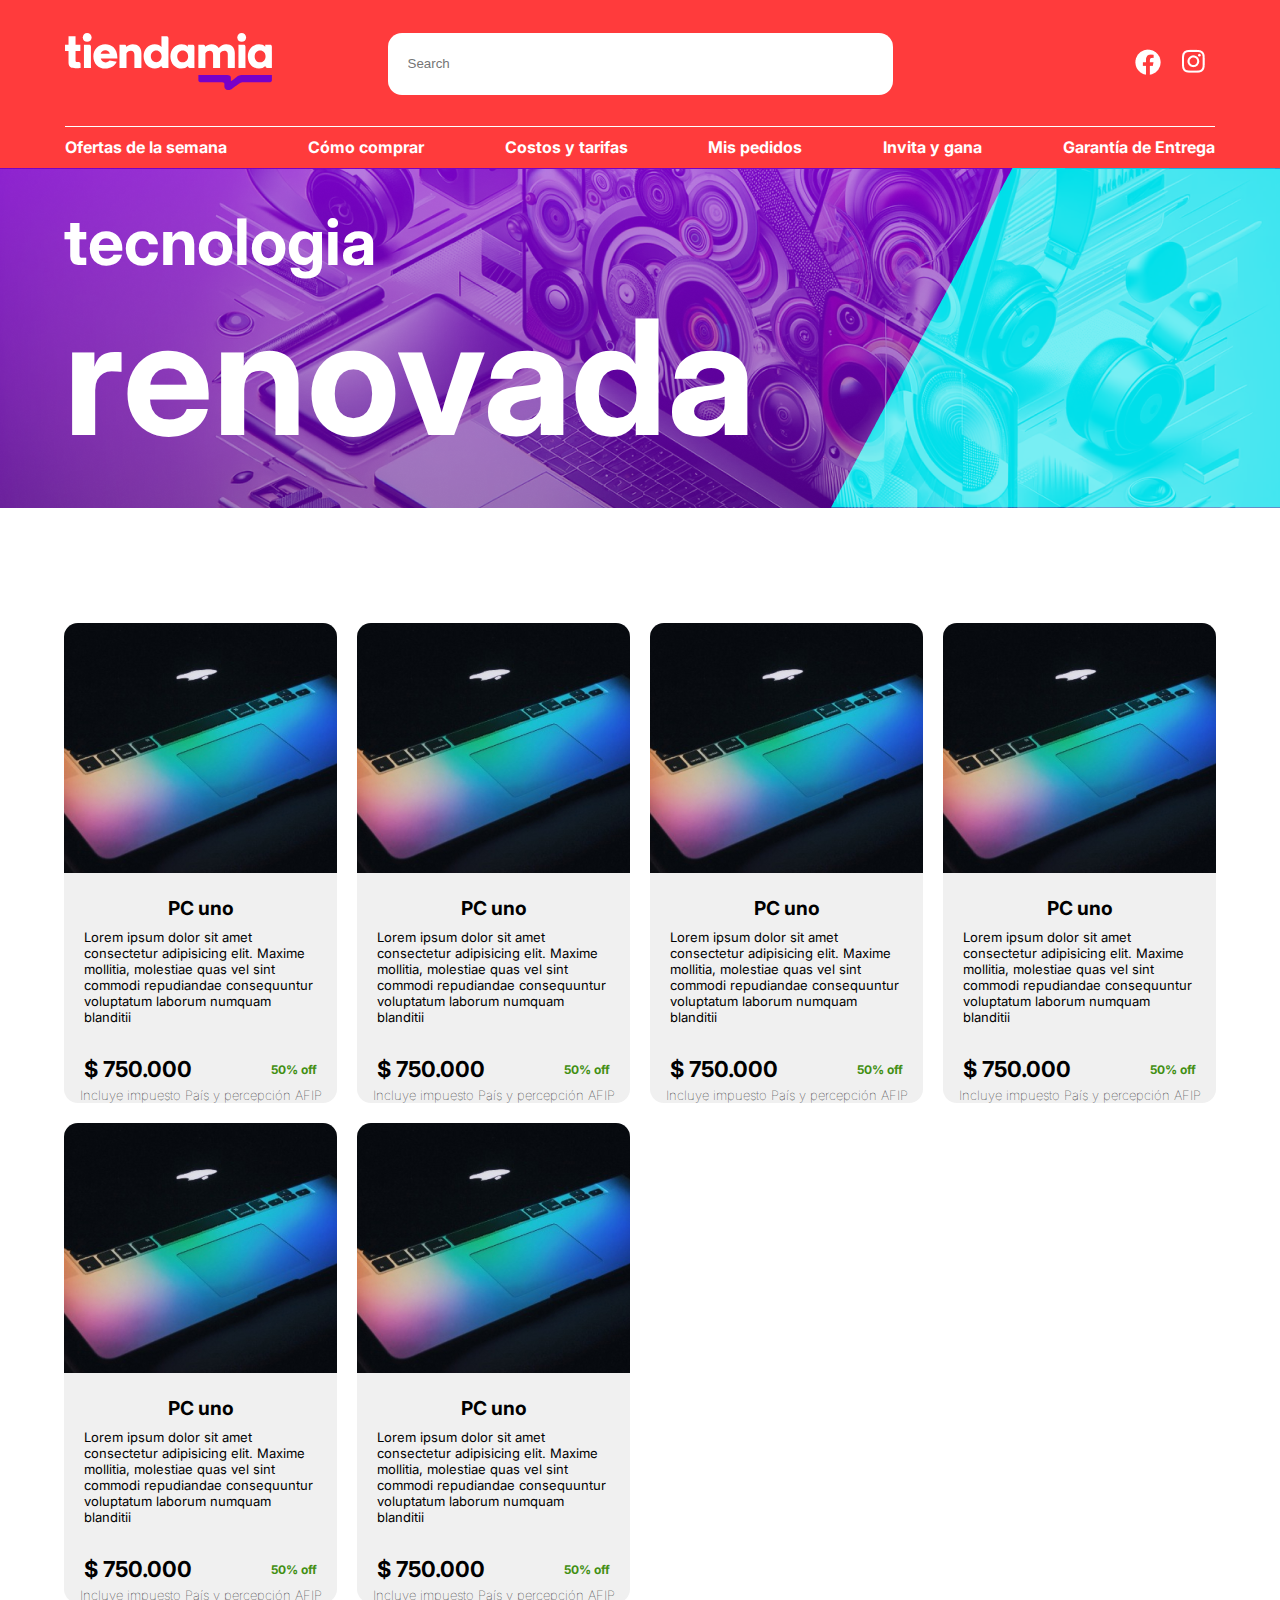
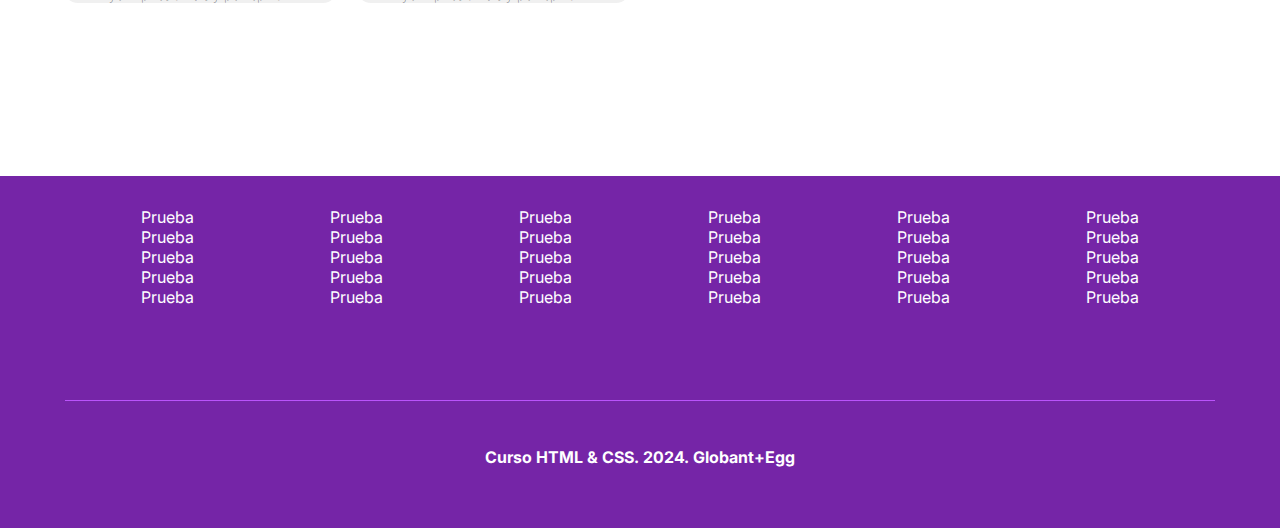
<file: index.html>
<!DOCTYPE html>
<html lang="en">
  <head>
    <meta charset="UTF-8" />
    <meta name="viewport" content="width=device-width, initial-scale=1.0" />
    <title>Tienda Virtual</title>
    <link rel="preconnect" href="https://fonts.googleapis.com" />
    <link rel="preconnect" href="https://fonts.gstatic.com" crossorigin />
    <link
      href="https://fonts.googleapis.com/css2?family=Inter:wght@300;400;700&display=swap"
      rel="stylesheet"
    />
    <link rel="stylesheet" href="styles.css" />
  </head>
  <body>
    <header>
      <div class="container">
        <div class="search">
          <div class="logo">
            <img src="assets/tiendamia-logo.svg" alt="" />
          </div>
          <div class="form">
            <form action="">
              <input type="text" placeholder="Search" />
            </form>
          </div>
          <div class="social">
            <a href="https://www.facebook.com/" target="_blank"
              ><img src="assets/facebook.png" alt=""
            /></a>
            <a href="https://www.instagram.com/" target="_blank"
              ><img src="assets/instagram.png" alt=""
            /></a>
          </div>
        </div>
        <div class="nav">
          <ul>
            <li><a href="#productos">Ofertas de la semana</a></li>
            <li><a href="#productos">Cómo comprar</a></li>
            <li><a href="#productos">Costos y tarifas</a></li>
            <li><a href="#productos">Mis pedidos</a></li>
            <li><a href="#productos">Invita y gana</a></li>
            <li><a href="#productos">Garantía de Entrega</a></li>
          </ul>
        </div>
      </div>
    </header>

    <section id="hero">
      <div class="container">
        <div class="title-container">
          <span>tecnologia</span>
          <span>renovada</span>
        </div>
      </div>
    </section>

    <main>
      <div class="container">
        <div class="product-container">
          <article class="product-card">
            <img
              src="assets/mock1.jpg"
              alt="imagen del producto"
              class="product-img"
            />
            <div class="product-info">
              <span class="product-title">PC uno</span>
              <span class="product-description"
                >Lorem ipsum dolor sit amet consectetur adipisicing elit. Maxime
                mollitia, molestiae quas vel sint commodi repudiandae
                consequuntur voluptatum laborum numquam blanditii</span
              >
            </div>
            <div class="product-price-block">
              <span class="price">$ 750.000</span>
              <span class="discount"> 50% off</span>
            </div>
            <div class="product-tax-policy">
              Incluye impuesto País y percepción AFIP
            </div>
          </article>
          <article class="product-card">
            <img
              src="assets/mock1.jpg"
              alt="imagen del producto"
              class="product-img"
            />
            <div class="product-info">
              <span class="product-title">PC uno</span>
              <span class="product-description"
                >Lorem ipsum dolor sit amet consectetur adipisicing elit. Maxime
                mollitia, molestiae quas vel sint commodi repudiandae
                consequuntur voluptatum laborum numquam blanditii</span
              >
            </div>
            <div class="product-price-block">
              <span class="price">$ 750.000</span>
              <span class="discount"> 50% off</span>
            </div>
            <div class="product-tax-policy">
              Incluye impuesto País y percepción AFIP
            </div>
          </article>
          <article class="product-card">
            <img
              src="assets/mock1.jpg"
              alt="imagen del producto"
              class="product-img"
            />
            <div class="product-info">
              <span class="product-title">PC uno</span>
              <span class="product-description"
                >Lorem ipsum dolor sit amet consectetur adipisicing elit. Maxime
                mollitia, molestiae quas vel sint commodi repudiandae
                consequuntur voluptatum laborum numquam blanditii</span
              >
            </div>
            <div class="product-price-block">
              <span class="price">$ 750.000</span>
              <span class="discount"> 50% off</span>
            </div>
            <div class="product-tax-policy">
              Incluye impuesto País y percepción AFIP
            </div>
          </article>
          <article class="product-card">
            <img
              src="assets/mock1.jpg"
              alt="imagen del producto"
              class="product-img"
            />
            <div class="product-info">
              <span class="product-title">PC uno</span>
              <span class="product-description"
                >Lorem ipsum dolor sit amet consectetur adipisicing elit. Maxime
                mollitia, molestiae quas vel sint commodi repudiandae
                consequuntur voluptatum laborum numquam blanditii</span
              >
            </div>
            <div class="product-price-block">
              <span class="price">$ 750.000</span>
              <span class="discount"> 50% off</span>
            </div>
            <div class="product-tax-policy">
              Incluye impuesto País y percepción AFIP
            </div>
          </article>
          <article class="product-card">
            <img
              src="assets/mock1.jpg"
              alt="imagen del producto"
              class="product-img"
            />
            <div class="product-info">
              <span class="product-title">PC uno</span>
              <span class="product-description"
                >Lorem ipsum dolor sit amet consectetur adipisicing elit. Maxime
                mollitia, molestiae quas vel sint commodi repudiandae
                consequuntur voluptatum laborum numquam blanditii</span
              >
            </div>
            <div class="product-price-block">
              <span class="price">$ 750.000</span>
              <span class="discount"> 50% off</span>
            </div>
            <div class="product-tax-policy">
              Incluye impuesto País y percepción AFIP
            </div>
          </article>
          <article class="product-card">
            <img
              src="assets/mock1.jpg"
              alt="imagen del producto"
              class="product-img"
            />
            <div class="product-info">
              <span class="product-title">PC uno</span>
              <span class="product-description"
                >Lorem ipsum dolor sit amet consectetur adipisicing elit. Maxime
                mollitia, molestiae quas vel sint commodi repudiandae
                consequuntur voluptatum laborum numquam blanditii</span
              >
            </div>
            <div class="product-price-block">
              <span class="price">$ 750.000</span>
              <span class="discount"> 50% off</span>
            </div>
            <div class="product-tax-policy">
              Incluye impuesto País y percepción AFIP
            </div>
          </article>
        </div>
      </div>
    </main>

    <footer>
      <div class="container">
        <div class="columns-container">
          <div class="col">
            <ul>
              <li><a href="">Prueba</a></li>
              <li><a href="">Prueba</a></li>
              <li><a href="">Prueba</a></li>
              <li><a href="">Prueba</a></li>
              <li><a href="">Prueba</a></li>
            </ul>
          </div>
          <div class="col">
            <ul>
              <li><a href="">Prueba</a></li>
              <li><a href="">Prueba</a></li>
              <li><a href="">Prueba</a></li>
              <li><a href="">Prueba</a></li>
              <li><a href="">Prueba</a></li>
            </ul>
          </div>
          <div class="col">
            <ul>
              <li><a href="">Prueba</a></li>
              <li><a href="">Prueba</a></li>
              <li><a href="">Prueba</a></li>
              <li><a href="">Prueba</a></li>
              <li><a href="">Prueba</a></li>
            </ul>
          </div>
          <div class="col">
            <ul>
              <li><a href="">Prueba</a></li>
              <li><a href="">Prueba</a></li>
              <li><a href="">Prueba</a></li>
              <li><a href="">Prueba</a></li>
              <li><a href="">Prueba</a></li>
            </ul>
          </div>
          <div class="col">
            <ul>
              <li><a href="">Prueba</a></li>
              <li><a href="">Prueba</a></li>
              <li><a href="">Prueba</a></li>
              <li><a href="">Prueba</a></li>
              <li><a href="">Prueba</a></li>
            </ul>
          </div>
          <div class="col">
            <ul>
              <li><a href="">Prueba</a></li>
              <li><a href="">Prueba</a></li>
              <li><a href="">Prueba</a></li>
              <li><a href="">Prueba</a></li>
              <li><a href="">Prueba</a></li>
            </ul>
          </div>
        </div>
        <div class="copyright"><p>Curso HTML & CSS. 2024. Globant+Egg</p></div>
      </div>
    </footer>

    <script>

      document.addEventListener("click", (event)=>{
        console.log(event);
        const bodyColor = document.body.style.background;

        document.body.style.background = bodyColor === "white" ? "red" : "white";
      })



    </script>
  </body>
</html>
</file>
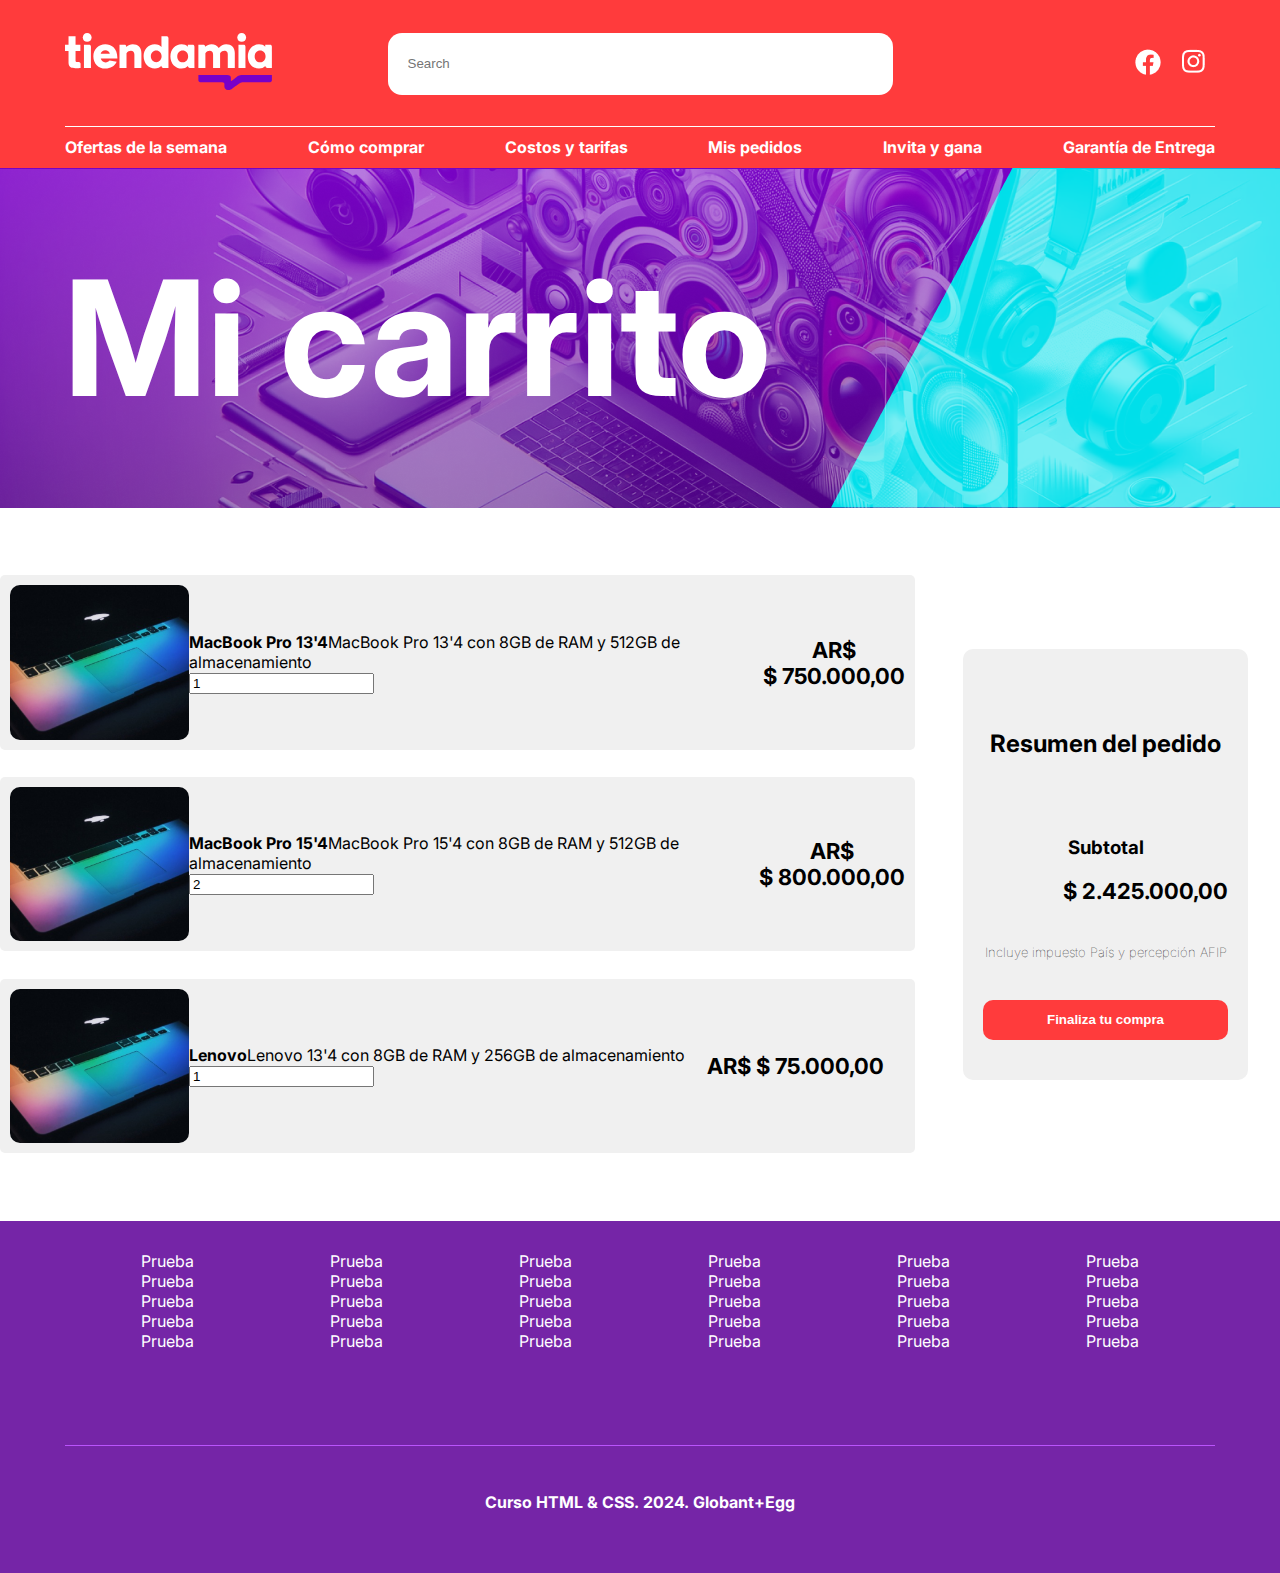
<file: cart.html>
<!DOCTYPE html>
<html lang="en">
  <head>
    <meta charset="UTF-8" />
    <meta name="viewport" content="width=device-width, initial-scale=1.0" />
    <title>Tienda Virtual</title>
    <link rel="preconnect" href="https://fonts.googleapis.com" />
    <link rel="preconnect" href="https://fonts.gstatic.com" crossorigin />
    <link
      href="https://fonts.googleapis.com/css2?family=Inter:wght@300;400;700&display=swap"
      rel="stylesheet"
    />
    <link rel="stylesheet" href="styles.css" />
  </head>
  <body>
    <header>
      <div class="container">
        <div class="search">
          <div class="logo">
            <img src="assets/tiendamia-logo.svg" alt="" />
          </div>
          <div class="form">
            <form action="">
              <input type="text" placeholder="Search" />
            </form>
          </div>
          <div class="social">
            <a href="https://www.facebook.com/" target="_blank"
              ><img src="assets/facebook.png" alt=""
            /></a>
            <a href="https://www.instagram.com/" target="_blank"
              ><img src="assets/instagram.png" alt=""
            /></a>
          </div>
        </div>
        <div class="nav">
          <ul>
            <li><a href="#productos">Ofertas de la semana</a></li>
            <li><a href="#productos">Cómo comprar</a></li>
            <li><a href="#productos">Costos y tarifas</a></li>
            <li><a href="#productos">Mis pedidos</a></li>
            <li><a href="#productos">Invita y gana</a></li>
            <li><a href="#productos">Garantía de Entrega</a></li>
          </ul>
        </div>
      </div>
    </header>

    <section id="hero">
      <div class="container">
        <div class="title-container">
          <span>Mi carrito</span>
          
        </div>
      </div>
    </section>

      <main class="main-cart">

            
        <div class="cart-container">

                    <div class="card resume">
                        <div>
                            <h2>Resumen del pedido</h2>
                            <div class="subtotal">
                            <h3>Subtotal</h3>
                            <strong class="price"></strong>
                            </div>
                            <div class="product-tax-policy">
                                Incluye impuesto País y percepción AFIP
                            </div>
                        </div>
                    <button class="btn-primary">Finaliza tu compra</button>
                    </div>
                </div>
            </main>
        

    <footer>
      <div class="container">
        <div class="columns-container">
          <div class="col">
            <ul>
              <li><a href="">Prueba</a></li>
              <li><a href="">Prueba</a></li>
              <li><a href="">Prueba</a></li>
              <li><a href="">Prueba</a></li>
              <li><a href="">Prueba</a></li>
            </ul>
          </div>
          <div class="col">
            <ul>
              <li><a href="">Prueba</a></li>
              <li><a href="">Prueba</a></li>
              <li><a href="">Prueba</a></li>
              <li><a href="">Prueba</a></li>
              <li><a href="">Prueba</a></li>
            </ul>
          </div>
          <div class="col">
            <ul>
              <li><a href="">Prueba</a></li>
              <li><a href="">Prueba</a></li>
              <li><a href="">Prueba</a></li>
              <li><a href="">Prueba</a></li>
              <li><a href="">Prueba</a></li>
            </ul>
          </div>
          <div class="col">
            <ul>
              <li><a href="">Prueba</a></li>
              <li><a href="">Prueba</a></li>
              <li><a href="">Prueba</a></li>
              <li><a href="">Prueba</a></li>
              <li><a href="">Prueba</a></li>
            </ul>
          </div>
          <div class="col">
            <ul>
              <li><a href="">Prueba</a></li>
              <li><a href="">Prueba</a></li>
              <li><a href="">Prueba</a></li>
              <li><a href="">Prueba</a></li>
              <li><a href="">Prueba</a></li>
            </ul>
          </div>
          <div class="col">
            <ul>
              <li><a href="">Prueba</a></li>
              <li><a href="">Prueba</a></li>
              <li><a href="">Prueba</a></li>
              <li><a href="">Prueba</a></li>
              <li><a href="">Prueba</a></li>
            </ul>
          </div>
        </div>
        <div class="copyright"><p>Curso HTML & CSS. 2024. Globant+Egg</p></div>
      </div>
    </footer>
    <script>

        const cart = [
        {
            title: "MacBook Pro 13'4",
            description:
            "MacBook Pro 13'4 con 8GB de RAM y 512GB de almacenamiento",
            price: 750000,
            quantity: 1,
            image: "../assets/mock1.jpg",
        },
        {
            title: "MacBook Pro 15'4",
            description:
            "MacBook Pro 15'4 con 8GB de RAM y 512GB de almacenamiento",
            price: 800000,
            quantity: 2,
            image: " ../assets/mock1.jpg",
        },
        {
            title: "Lenovo",
            description: "Lenovo 13'4 con 8GB de RAM y 256GB de almacenamiento",
            price: 75000,
            quantity: 1,
            image: " ../assets/mock1.jpg",
        }
        ];

        function populate() {
                const cartContainer = document.querySelector(".cart-container");
                if (!cartContainer) return console.log("Error");
                const productContainer = document.createElement("div");
                productContainer.classList.add("card", "products");
                cart.forEach((product) => {
                    const productElement = document.createElement("article");
                    productElement.classList.add("product-cart");
                    const productImage = document.createElement("img");
                    productImage.src = product.image;
                    productImage.alt = product.title;
                    const productMiddle = document.createElement("div");
                    productMiddle.classList.add("middle");
                    const productInfo = document.createElement("div");
                    productInfo.classList.add("info");
                    const productTitle = document.createElement("strong");
                    productTitle.classList.add("title");
                    productTitle.textContent = product.title;
                    const productDescription = document.createElement("span");
                    productDescription.classList.add("description");
                    productDescription.textContent = product.description;
                    const productInput = document.createElement("input");
                    productInput.type = "number";
                    productInput.value = product.quantity;
                    productInput.min = 1;
                    const productPrice = document.createElement("strong");
                    productPrice.classList.add("price");
                    productPrice.textContent = `AR$ ${formatPrice(product.price)}`;
                    productInfo.appendChild(productTitle);
                    productInfo.appendChild(productDescription);
                    productMiddle.appendChild(productInfo);
                    productMiddle.appendChild(productInput);
                    productElement.appendChild(productImage);
                    productElement.appendChild(productMiddle);
                    productElement.appendChild(productPrice);
                    productContainer.appendChild(productElement);


            productInput.addEventListener("change", (event)=>{
                const value = event.target.value;
                const index = cart.findIndex(({title})=> product.title === title);

                if(index < 0){
                    return console.log('error');
                }

                cart[index].quantity = value;
                renderTotalPrice();
            })

                });
                cartContainer.insertAdjacentElement("afterbegin", productContainer);
                const priceElement = document.querySelector(".resume .price");
                priceElement.textContent = formatPrice(
                    cart.reduce(
                        (total, { price, quantity }) => total + price * quantity,
                        0
                    )
                );
            }
            function formatPrice(price) {
                return new Intl.NumberFormat("es-AR", {
                    style: "currency",
                    currency: "ARS",
                }).format(price);
            }
            document.addEventListener("DOMContentLoaded", populate);


            function renderTotalPrice() {
                    const priceElement = document.querySelector(".resume .price");
                    priceElement.textContent = formatPrice(
                        cart.reduce(
                        (total, { price, quantity }) => total + price * quantity,
                        0
                        )
                    );
                }

                

            


    </script>
  </body>
</html>
</file>
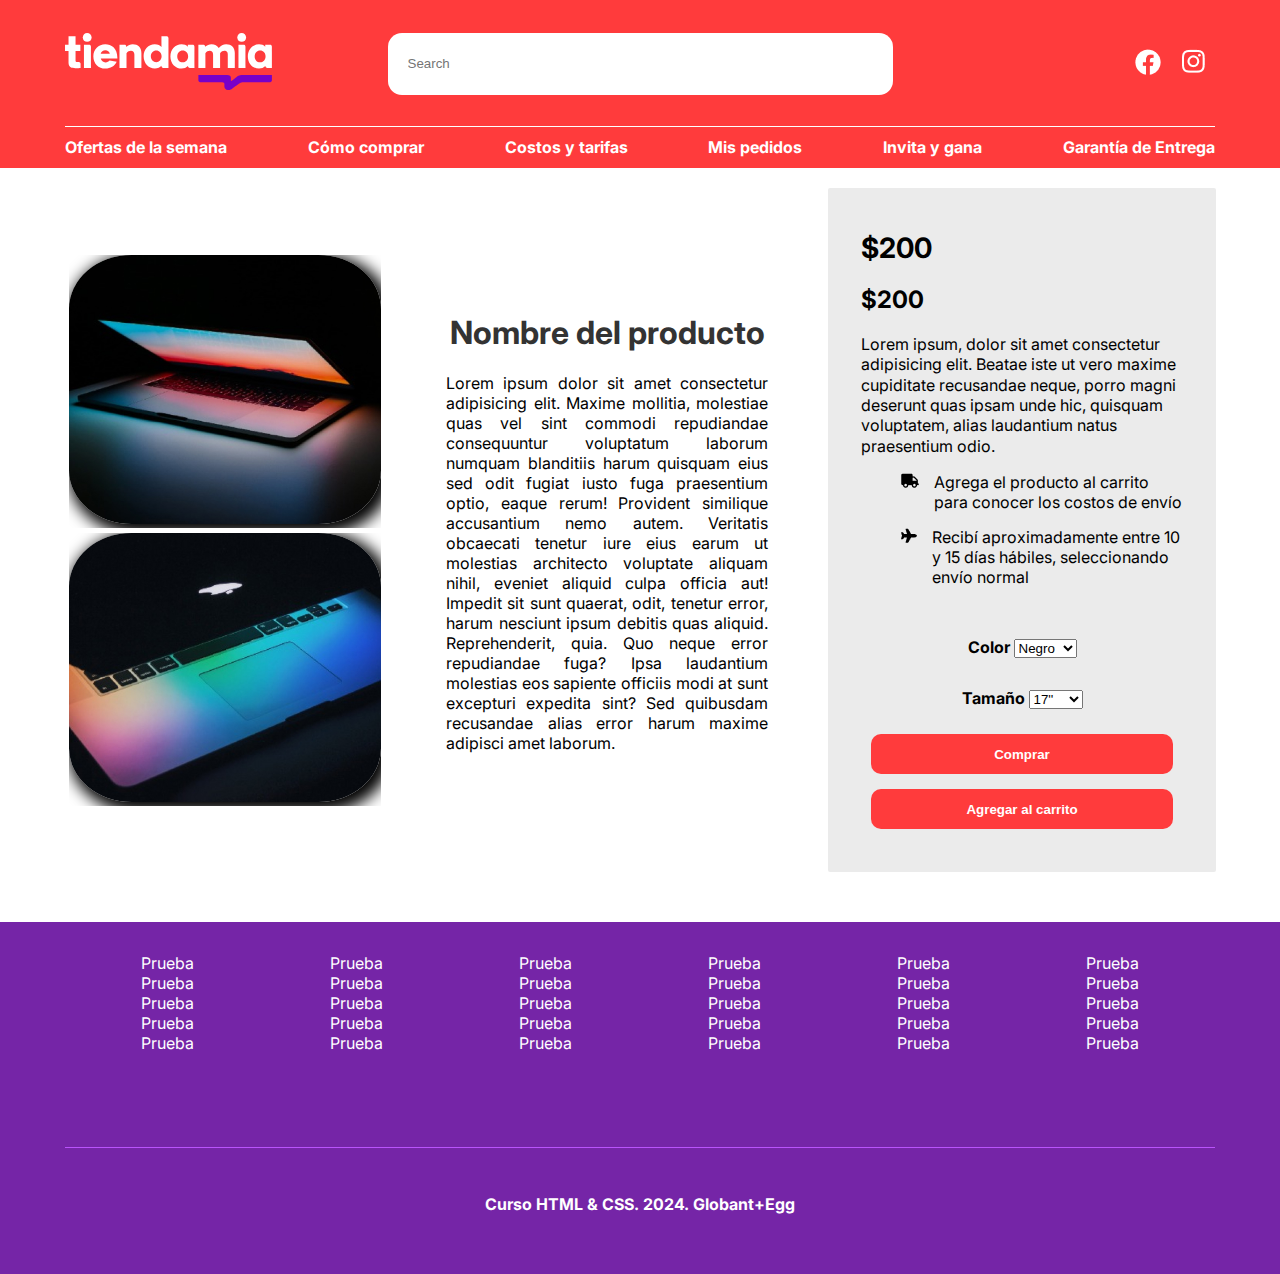
<file: product.html>
<!DOCTYPE html>
<html lang="en">
  <head>
    <meta charset="UTF-8" />
    <meta name="viewport" content="width=device-width, initial-scale=1.0" />
    <title>Tienda Virtual</title>
    <link rel="preconnect" href="https://fonts.googleapis.com" />
    <link rel="preconnect" href="https://fonts.gstatic.com" crossorigin />
    <link
      href="https://fonts.googleapis.com/css2?family=Inter:wght@300;400;700&display=swap"
      rel="stylesheet"
    />
    <link rel="stylesheet" href="styles.css" />
  </head>
  <body>
    <header>
      <div class="container">
        <div class="search">
          <div class="logo">
            <img src="assets/tiendamia-logo.svg" alt="" />
          </div>
          <div class="form">
            <form action="">
              <input type="text" placeholder="Search" />
            </form>
          </div>
          <div class="social">
            <a href="https://www.facebook.com/" target="_blank"
              ><img src="assets/facebook.png" alt=""
            /></a>
            <a href="https://www.instagram.com/" target="_blank"
              ><img src="assets/instagram.png" alt=""
            /></a>
          </div>
        </div>
        <div class="nav">
          <ul>
            <li><a href="#productos">Ofertas de la semana</a></li>
            <li><a href="#productos">Cómo comprar</a></li>
            <li><a href="#productos">Costos y tarifas</a></li>
            <li><a href="#productos">Mis pedidos</a></li>
            <li><a href="#productos">Invita y gana</a></li>
            <li><a href="#productos">Garantía de Entrega</a></li>
          </ul>
        </div>
      </div>
    </header>


    <main>
      <div class="container">
        <div class="columns-container">
          <div class="product-images-block">
            <div class="thumbnail-container"><img src="assets/mock2.jpg" alt=""></div>
            <div class="thumbnail-container"><img src="assets/mock1.jpg" alt=""></div>
            
          </div>
          <div class="product-description-block">
            <h1>Nombre del producto</h1>
            <p>Lorem ipsum dolor sit amet consectetur adipisicing elit. Maxime mollitia,
              molestiae quas vel sint commodi repudiandae consequuntur voluptatum laborum
              numquam blanditiis harum quisquam eius sed odit fugiat iusto fuga praesentium
              optio, eaque rerum! Provident similique accusantium nemo autem. Veritatis
              obcaecati tenetur iure eius earum ut molestias architecto voluptate aliquam
              nihil, eveniet aliquid culpa officia aut! Impedit sit sunt quaerat, odit,
              tenetur error, harum nesciunt ipsum debitis quas aliquid. Reprehenderit,
              quia. Quo neque error repudiandae fuga? Ipsa laudantium molestias eos 
              sapiente officiis modi at sunt excepturi expedita sint? Sed quibusdam
              recusandae alias error harum maxime adipisci amet laborum.</p>
            
          </div>


          <div class="product-checkout-block">      
            <div class="checkout-container">
              <div class="total">
                $200
              </div>
              <h2 class="checkout-total-price">
                $200
              </h2>
              <p class="checkout-description">
                Lorem ipsum, dolor sit amet consectetur adipisicing elit. Beatae iste ut vero maxime cupiditate recusandae neque, porro magni deserunt quas ipsam unde hic, quisquam voluptatem, alias laudantium natus praesentium odio.
              </p>

              <ul class="checkout-policy-list">
                <li>
                  <span class="policy-icon">
                    <img src="assets/truck.png" alt="">
                  </span>
                  <span class="policy-desc">
                    Agrega el producto al carrito para conocer los costos de envío
                  </span>
                </li>
                <li>
                  <span class="policy-icon">
                    <img src="assets/plane.png" alt="">
                  </span>
                  <span class="policy-desc">
                    Recibí aproximadamente entre 10 y 15 días hábiles, seleccionando
                    envío normal
                  </span>
                </li>
              </ul>

            </div>  
            <div class="sales-block">
              <form class="selector">
                <fieldset>
                  <label class="label" for="color">Color</label>
                  <select type="text" placeholder="Selecciona un color">
                    <!-- Opciones de color aquí -->
                    <option value="Negro">Negro</option>
                    <option value="Verde">Verde</option>
                    <option value="Rojo">Rojo</option>
                    <option value="Azul">Azul</option>
                    <option value="Blanco">Blanco</option>
                  </select>
                </fieldset>
                <fieldset>
                  <label class="label" for="size">Tamaño</label>
                  <select type="text" placeholder="Selecciona un tamaño">
                    <!-- Opciones de tamaño aquí -->
                    <option value="grande">17''</option>
                    <option value="mediana">15.6''</option>
                    <option value="pequena">13''</option>
                  </select>
                </fieldset>
              </form>
              <button class="comprar" type="button">Comprar</button>
              <button class="anadir-carrito" type="button">Agregar al carrito</button>
            </div>
          </div>    
          </div>
        </div>
        
    </main>
    

    <footer>
      <div class="container">
        <div class="columns-container">
          <div class="col">
            <ul>
              <li><a href="">Prueba</a></li>
              <li><a href="">Prueba</a></li>
              <li><a href="">Prueba</a></li>
              <li><a href="">Prueba</a></li>
              <li><a href="">Prueba</a></li>
            </ul>
          </div>
          <div class="col">
            <ul>
              <li><a href="">Prueba</a></li>
              <li><a href="">Prueba</a></li>
              <li><a href="">Prueba</a></li>
              <li><a href="">Prueba</a></li>
              <li><a href="">Prueba</a></li>
            </ul>
          </div>
          <div class="col">
            <ul>
              <li><a href="">Prueba</a></li>
              <li><a href="">Prueba</a></li>
              <li><a href="">Prueba</a></li>
              <li><a href="">Prueba</a></li>
              <li><a href="">Prueba</a></li>
            </ul>
          </div>
          <div class="col">
            <ul>
              <li><a href="">Prueba</a></li>
              <li><a href="">Prueba</a></li>
              <li><a href="">Prueba</a></li>
              <li><a href="">Prueba</a></li>
              <li><a href="">Prueba</a></li>
            </ul>
          </div>
          <div class="col">
            <ul>
              <li><a href="">Prueba</a></li>
              <li><a href="">Prueba</a></li>
              <li><a href="">Prueba</a></li>
              <li><a href="">Prueba</a></li>
              <li><a href="">Prueba</a></li>
            </ul>
          </div>
          <div class="col">
            <ul>
              <li><a href="">Prueba</a></li>
              <li><a href="">Prueba</a></li>
              <li><a href="">Prueba</a></li>
              <li><a href="">Prueba</a></li>
              <li><a href="">Prueba</a></li>
            </ul>
          </div>

        </div>
        <div class="copyright"><p>Curso HTML & CSS. 2024. Globant+Egg</p></div>
      </div>      
    </footer>
  </body>
</html>


<!DOCTYPE html>
<html lang="en">
<head>
  <meta charset="UTF-8">
  <meta name="viewport" content="width=device-width, initial-scale=1.0">
  <title>Document</title>
  <link rel="stylesheet" href="">
</head>
<body>
  
</body>
</html>
</file>
<file: styles.css>
body,
      html {
        font-family: "Inter", sans-serif;
        box-sizing: border-box;
        height: 100%;
        margin: 0;
        padding: 0;        
      }



      header {
        border: 1px solid #ff3b3c;
        background: #ff3b3c;
        height: 166px;
      }
      section {
        border: 1px solid #b3b3ff;
        background: #b3b3ff;
        height: 340px;
      }
      main {
        
        height: auto;
        padding: 0;
        margin: 20px 0;

      }
      footer {
        border: 1px solid #7525a7;
        background: #7525a7;
        min-height: 350px;
        
      }

      /* container solo */
      .container {
        width: 90%;
        margin: 0 auto;
        height: inherit;
        min-height: inherit;
      }

      .product-container{
        display: grid;
        grid-template-columns: repeat(4,1fr);
        gap: 20px;  
        margin: 10% 0 15% 0;

      }
      .product-card {
        background-color:  #F0F0F0;
        overflow: hidden;
        border-radius: 14px;
        width: auto;
      }
      .product-img {
        width: 100%;
        height: 250px;
        object-fit: cover;
        object-position: center center;
      }
      
      .product-info{
        padding: 20px;
        box-sizing: border-box; 
      }
      .product-title{
        display: block;   
        font-size: larger;
        font-weight: bolder;
        word-wrap: break-word; 
        line-height: 22px;
        margin-bottom: 10px;
        text-align: center;    
      }
      .product-description{
        display: block;
        font-size: small;
        color: #000000;
        margin-bottom: 6px;
      }
      .product-price-block{
        display: flex;
        justify-content: space-between;
        margin: 5px 0;
        align-items: center;
        padding: 0 20px;
      }
      .price{
        font-size: 22px;
        font-weight: 700;
        flex: 1;        
      }
      .discount{
        font-size: 12px;
        font-weight: 700;
        color:  #428f13;        
      }
      .product-tax-policy{
        font-size: small;
        font-weight: lighter;
        text-align:center;
      }

      section#hero{
        background: url(assets/hero_bg.png);
        background-size: cover;
        position: center;
        margin: 0;
        border: #7525a7;
      }
      section#hero .container{
        display: flex;
        align-items: center;
        justify-content: left;
      }
      .title-container span{
        display: block;
        color: white;
        font-weight: 700;
      }
      .title-container span:first-child{
        font-size: 4rem;
      }
      .title-container span:last-child{
        font-size: 10rem;
      }

      header .container{
        display: flex;
        flex-direction: column;
        justify-content: space-between;
      }

      .search{
        flex: 1;
        display: flex;
        justify-content: space-between;
        align-items: center;
        display: grid;
        grid-template-columns: repeat(3,1fr);
      }
      .search .form{
        box-sizing: border-box;
        display: flex;
        justify-content: center;
      }

      .search .form input{
        height: 62px;
        border-radius: 14px;
        border: none;
        width: 505px;
        padding: 20px;
        box-sizing: border-box;
      }

      .search .social{
        display: flex;
        justify-content: flex-end;
        list-style-type: none;
        margin: 0;
        padding: 0;
      }
      .search .social a img {
        padding: 0 10px;
      }

      .nav {
        padding: 10px 0;
        border-top: 1px solid #FFFFFF;
      }
      .nav ul {
        display: flex;
        justify-content: space-between;
        list-style-type: none;
        margin: 0;
        padding: 0;
      }
      .nav ul li a {
        color: white;
        font-weight: 700;
        text-align: left;
        text-decoration: none;
      }
      .nav ul li a:hover {
        text-decoration: underline;
      }
      
      .search .logo img{
        width: 207px;
        min-width: 80px;
      }
      
      footer .container{
        display: flex;
        flex-direction: column;     
        justify-content: space-around; 

      }

      /* columns container */

      .container .columns-container{   
        display: flex;
        justify-content: space-evenly; 
        align-items: center;
        flex-wrap: wrap;
        gap: 60px;
        margin-bottom: 50px;
      }

      footer .container .columns-container .col ul{
        padding: 0;
        list-style: none;
      }
      a{
        text-decoration: none;
        color: white;
      }

      .copyright{
        border-top: 1px solid #ba53fb;
        text-align: center;
        color: white;
        font-weight: bold;
        padding: 30px 0;
        box-sizing: border-box;
      }

      .product-images-block {
        flex: 1;
        max-width: 100%;
        overflow: hidden;
      }
      .product-description-block {
        flex: 1;
      }
      .product-checkout-block {
        flex: 1;
        background-color: #ebebeb; /* Color de fondo claro */
        padding: 33px; /* Espaciado interno */
        border-radius: 2px; /* Bordes ligeramente redondeados */
      }

      .product-description-block h1{
        color:#333;
        font-weight: bolder;
        text-align: center;
      }
      .product-description-block p{
        text-align: justify;
      }

      .thumbnail-container{
        max-width: 100%;
        overflow: hidden; /* Mantiene la imagen dentro del contenedor */
        margin: 5px; /* Ajusta el margen según sea necesario */
      }

      .thumbnail-container img{
        max-width: 100%;
        height: auto;
        object-fit: contain;
        object-position: center center;
        border-radius: 20%;
        box-shadow: 5px 5px 15px 5px #000000;
      }

      .sales-block{
        display: flex;
        flex-direction: column;
        align-items: center;
        padding: 10px;
        gap: 15px;
      }

      button{
        width: 100%;
        background: #ff3b3c;
        color: white;
        font-weight: bold;
        border: none;
        height: 40px;
        border-radius: 10px;
      }
      .total{
        font-size: 28px; /* Tamaño grande para el precio */
        font-weight: 700; /* Fuente en negrita */
        margin-top: 10px; /* Espacio por encima del precio */
      }
      .checkout-description{
        line-height: 20.4px; /* Espaciado de línea para mejorar la legibilidad */
        word-wrap: break-word; 
      }

      .checkout-policy-list {
        list-style-type: none; /* Elimina los marcadores de lista */
        margin-bottom: 30px; /* Espacio debajo de la lista */
      }
      .checkout-policy-list li {
        display: flex; /* Alineación horizontal de íconos y texto */
        margin: 15px 0; /* Espacio entre elementos de la lista */
      }
      .checkout-policy-list li .policy-icon {
        margin-right: 15px; /* Espacio entre el ícono y el texto */
      }
      

      form{
        display: flex;
        flex-direction: column;
        gap: 10px;
        flex: 1;
      }
      fieldset{
        border-radius: 15px;
        border: none;        
        padding: 10px;
        text-align: center;
      }
      fieldset .label{
        font-weight: bold;
      }

      .cart-container{
        display: flex;
      }

      /* Styling del cart */
      
.main-cart{
  display: flex;
  flex-direction: column;
}

.cart-container{
  display: flex;  
  justify-content: space-around;
  align-items: center;  
}

/* para los media queries agregar flex-direction: column; */

.product-cart{
  display: flex;
  flex-direction: row;
  justify-content: space-evenly;
  background-color: #f0f0f0;
  margin: 3% 0;
  align-items: center;
  padding: 10px;
  border-radius:  5px;
}

.product-cart img{
  max-width: 20%; /* La imagen no excederá el ancho del contenedor */
  height: auto; /* La altura se ajustará automáticamente para mantener la proporción */
  display: block;
  border-radius: 10px;
}

.resume{
  background-color: #f0f0f0;
  padding: 20px;
  text-align: center;
  border-radius: 10px;
}

strong.price{
  text-align: center;
}



      /* ---------------------Responsive / media queries-------------------------------- */

    @media (max-width: 1024px) {
      header {
        height: 300px;
        padding: 2% 0;
      }

        .product-container{
            grid-template-columns: repeat(3,1fr);

          }

          .search .logo img{
            width: 75%;
          }

          .search .form input{
            
            width: 100%;
          }
          .nav{
            margin-top: 1em;
          }
          .nav ul {
            flex-direction: column;
            row-gap: 1em;
          }
          
      }


      @media (max-width: 900px) {

        .product-container{
            grid-template-columns: repeat(2,1fr);      
          }
          .title-container span:first-child{
            font-size: 2rem;
          }
          .title-container span:last-child{
            font-size: 6rem;
          }
          .sales-block button{
            width: 100%;
          }
          .container .columns-container{   

            flex-direction: column;
          }
          .cart-container{
            flex-direction: column;
            margin: 5%;
          }
      }

      @media (max-width: 560px) {

        .product-container{
            grid-template-columns: repeat(1,1fr);
          }
          .title-container span:first-child{
            font-size: 1rem;
          }
          .title-container span:last-child{
            font-size: 4rem;
          }
          .price{
            font-size: medium;
          }
          .info .description{
            font-size: smaller;
          }
      }
</file>
